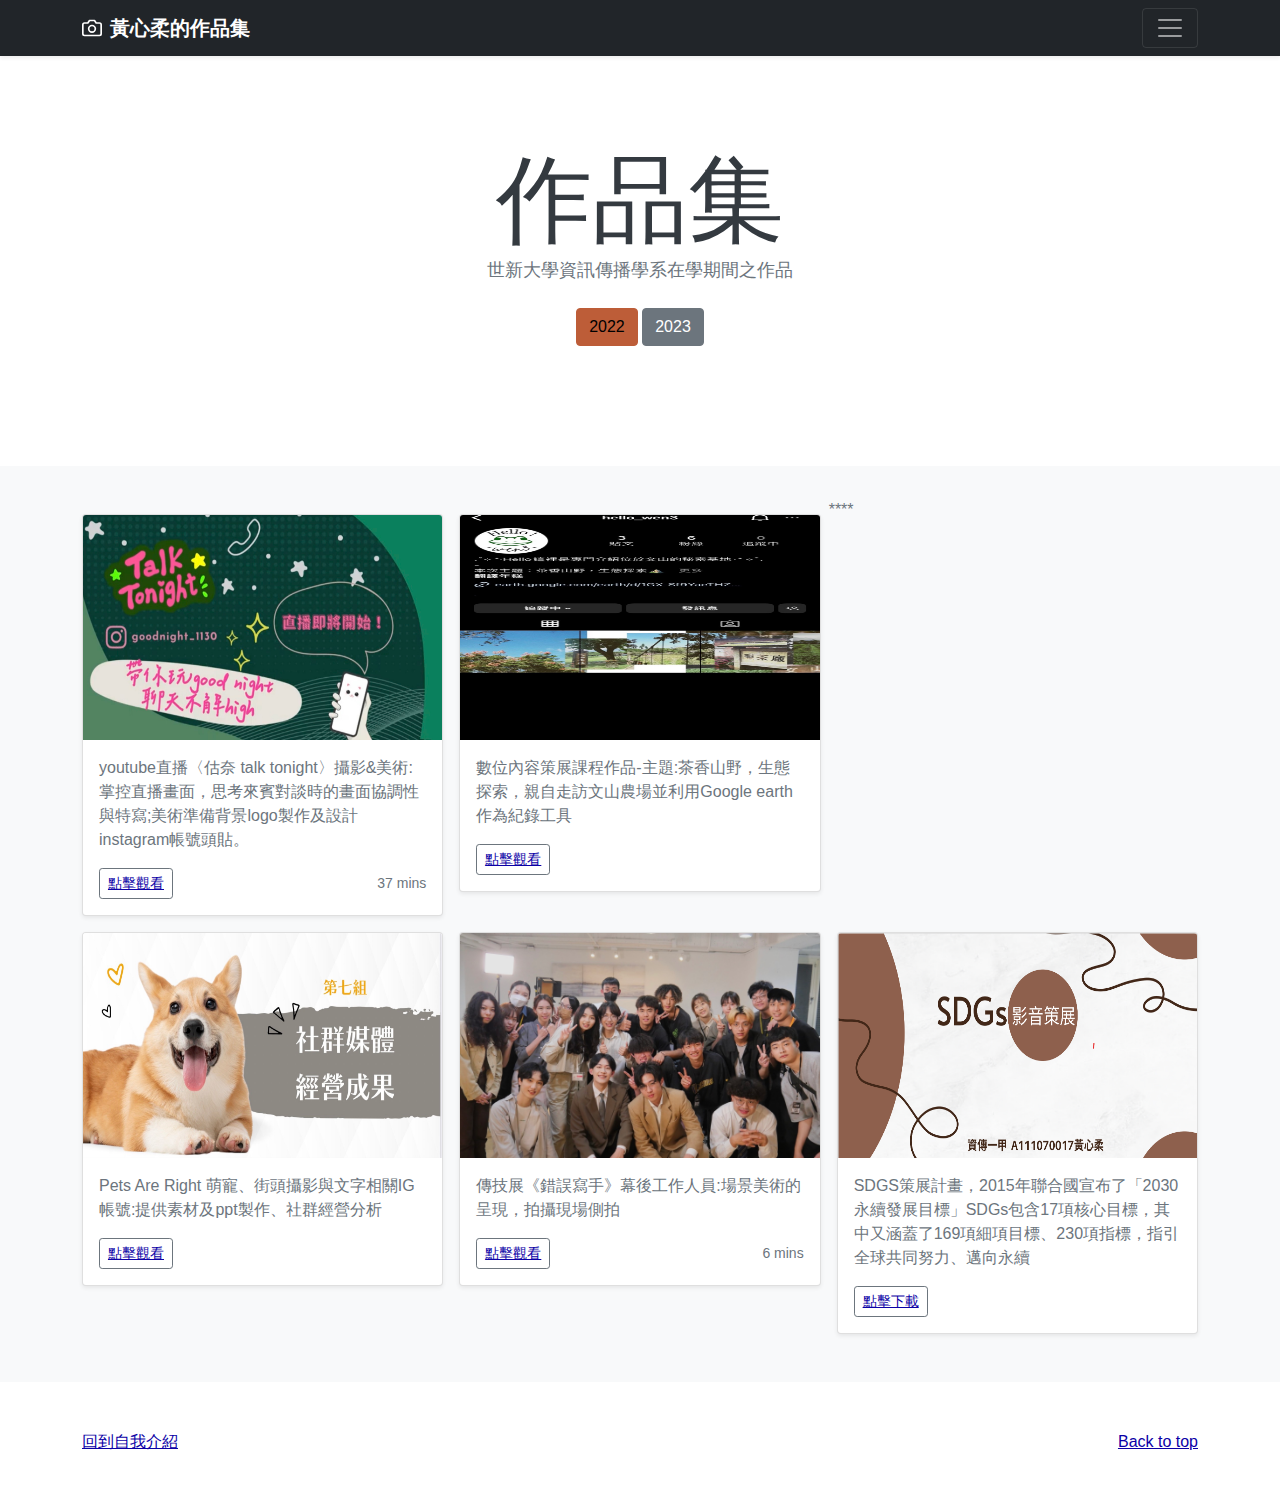
<file: album.html>
<!doctype html>
<html lang="en">
  <head>
    <meta charset="utf-8">
    <meta name="viewport" content="width=device-width, initial-scale=1">
    <meta name="description" content="">
    <meta name="author" content="Mark Otto, Jacob Thornton, and Bootstrap contributors">
    <meta name="generator" content="Hugo 0.88.1">
    <title>作品集</title>

    <link rel="canonical" href="https://bootstrap5.hexschool.com/docs/5.1/examples/album/">

    
    <!-- Core theme CSS (includes Bootstrap)-->
    <link href="css/styles.css" rel="stylesheet" />
    <link href="css/my_style.css" rel="stylesheet"> 
    
    <!-- Favicons -->
<link rel="apple-touch-icon" href="/docs/5.1/assets/img/favicons/apple-touch-icon.png" sizes="180x180">
<link rel="icon" href="/docs/5.1/assets/img/favicons/favicon-32x32.png" sizes="32x32" type="image/png">
<link rel="icon" href="/docs/5.1/assets/img/favicons/favicon-16x16.png" sizes="16x16" type="image/png">
<link rel="manifest" href="/docs/5.1/assets/img/favicons/manifest.json">
<link rel="mask-icon" href="/docs/5.1/assets/img/favicons/safari-pinned-tab.svg" color="#7952b3">
<link rel="icon" href="/docs/5.1/assets/img/favicons/favicon.ico">
<meta name="theme-color" content="#7952b3">


    <style>
      .bd-placeholder-img {
        font-size: 1.125rem;
        text-anchor: middle;
        -webkit-user-select: none;
        -moz-user-select: none;
        user-select: none;
      }

      @media (min-width: 768px) {
        .bd-placeholder-img-lg {
          font-size: 3.5rem;
        }
      }
      @media (min-width: 992px) {
        body {
          padding-top: 0;
          padding-left: 0rem;
        }
      }

    </style>

    
  </head>
  <body>
    
<header>
  <div class="collapse bg-dark" id="navbarHeader">
    <div class="container">
      <div class="row">
        <div class="col-sm-8 col-md-7 py-4">
          <h4 class="text-white">關於我</h4>
          <p class="text-muted">這是黃心柔在2022-2023年所製作的作品集</p>
        </div>
        <div class="col-sm-4 offset-md-1 py-4">
          <h4 class="text-white">聯絡我</h4>
          <ul class="list-unstyled">
            <li><a href="https://www.facebook.com/" class="text-white">Facebook</a></li>
            <li><a href="https://mail.google.com/mail/u/1/#inbox" class="text-white">email</a></li>
          </ul>
        </div>
      </div>
    </div>
  </div>
  <div class="navbar navbar-dark bg-dark shadow-sm">
    <div class="container">
      <a href="#" class="navbar-brand d-flex align-items-center">
        <svg xmlns="http://www.w3.org/2000/svg" width="20" height="20" fill="none" stroke="currentColor" stroke-linecap="round" stroke-linejoin="round" stroke-width="2" aria-hidden="true" class="me-2" viewBox="0 0 24 24"><path d="M23 19a2 2 0 0 1-2 2H3a2 2 0 0 1-2-2V8a2 2 0 0 1 2-2h4l2-3h6l2 3h4a2 2 0 0 1 2 2z"/><circle cx="12" cy="13" r="4"/></svg>
        <strong>黃心柔的作品集</strong>
      </a>
      <button class="navbar-toggler" type="button" data-bs-toggle="collapse" data-bs-target="#navbarHeader" aria-controls="navbarHeader" aria-expanded="false" aria-label="Toggle navigation">
        <span class="navbar-toggler-icon"></span>
      </button>
    </div>
  </div>
</header>

<main>

  <section class="py-5 text-center container">
    <div class="row py-lg-5">
      <div class="col-lg-6 col-md-8 mx-auto">
        <h1 class="fw-light">作品集</h1>
        <p class="lead text-muted">世新大學資訊傳播學系在學期間之作品</p>
        <p>
          <a href="#" class="btn btn-primary my-2">2022</a>
          <a href="#" class="btn btn-secondary my-2">2023</a>
        </p>
      </div>
    </div>
  </section>

  <div class="album py-5 bg-light">
    <div class="container">

      <div class="row row-cols-1 row-cols-sm-2 row-cols-md-3 g-3">
        <div class="col">
          <div class="card shadow-sm">
            <img src="assets/img/S__53682194 直播圖.jpg" class="bd-placeholder-img card-img-top" width="100%" height="225" alt="圖片描述" />

            <div class="card-body">
              <p class="card-text">youtube直播〈估奈 talk tonight〉攝影&美術:掌控直播畫面，思考來賓對談時的畫面協調性與特寫;美術準備背景logo製作及設計instagram帳號頭貼。</p>
              <div class="d-flex justify-content-between align-items-center">
                <div class="btn-group">
                  <button type="button" class="btn btn-sm btn-outline-secondary"><a href="https://www.youtube.com/watch?v=DKSjMPF7qME&list=LL&index=2&t=53s">點擊觀看</a></button>
                </div>
                <small class="text-muted">37 mins</small>
              </div>
            </div>
          </div>
        </div>
        <div class="col">
          <div class="card shadow-sm">
            <img src="assets/img/文山.jpg" class="bd-placeholder-img card-img-top" width="100%" height="225" alt="圖片描述" />

            <div class="card-body">
              <p class="card-text">數位內容策展課程作品-主題:茶香山野，生態探索，親自走訪文山農場並利用Google earth作為紀錄工具</p>
              <div class="d-flex justify-content-between align-items-center">
                <div class="btn-group">
                  <button type="button" class="btn btn-sm btn-outline-secondary"><a href="https://www.instagram.com/hello_wen3/">點擊觀看</a></button>
                </div>
              </div>
            </div>
          </div>
        </div>
        ****
        <div class="col">
          <div class="card shadow-sm">
            <img src="assets/img/寵物.jpg" class="bd-placeholder-img card-img-top" width="100%" height="225" alt="圖片描述" />

            <div class="card-body">
              <p class="card-text">Pets Are Right 萌寵、街頭攝影與文字相關IG帳號:提供素材及ppt製作、社群經營分析</p>
              <div class="d-flex justify-content-between align-items-center">
                <div class="btn-group">
                  <button type="button" class="btn btn-sm btn-outline-secondary"><a href="https://www.instagram.com/healing__pets.r.write/">點擊觀看</a></button>
                </div>
              </div>
            </div>
          </div>
        </div>

        <div class="col">
          <div class="card shadow-sm">
            <img src="assets/img/傳.jpg" class="bd-placeholder-img card-img-top" width="100%" height="225" alt="圖片描述" />

            <div class="card-body">
              <p class="card-text">傳技展《錯誤寫手》幕後工作人員:場景美術的呈現，拍攝現場側拍</p>
              <div class="d-flex justify-content-between align-items-center">
                <div class="btn-group">
                  <button type="button" class="btn btn-sm btn-outline-secondary"><a href="https://www.youtube.com/watch?v=_E63GVTv7M0&list=LL&index=1&t=388s">點擊觀看</a></button>
                </div>
                <small class="text-muted">6 mins</small>
              </div>
            </div>
          </div>
        </div>

        <div class="col">
          <div class="card shadow-sm">
            <img src="assets/img/sdgs.png" class="bd-placeholder-img card-img-top" width="100%" height="225" alt="圖片描述" />

            <div class="card-body">
              <p class="card-text">SDGS策展計畫，2015年聯合國宣布了「2030永續發展目標」SDGs包含17項核心目標，其中又涵蓋了169項細項目標、230項指標，指引全球共同努力、邁向永續</p>
              <div class="d-flex justify-content-between align-items-center">
                <div class="btn-group">
                  <button type="button" class="btn btn-sm btn-outline-secondary"><a href="file:///C:/Users/USER/Downloads/SDGs-%E9%BB%83%E5%BF%83%E6%9F%94.pdf">點擊下載</a></button>
                </div>
                <small class="text-muted"></small>
              </div>
            </div>
          </div>
        </div>
        
          

</main>

<footer class="text-muted py-5">
  <div class="container">
    <p class="float-end mb-1">
      <a href="#">Back to top</a>
    </p>
    <a href="https://hsinjou-huang.github.io/">回到自我介紹</a> 
  </div>
</footer>


   <!-- Bootstrap core JS-->
   <script src="https://cdn.jsdelivr.net/npm/bootstrap@5.1.3/dist/js/bootstrap.bundle.min.js"></script>
   <!-- Core theme JS-->
   <script src="js/scripts.js"></script>
  
</html>
</file>
<file: css/my_style.css>
body {
    font-family: 'Noto Sans TC', sans-serif;
}

h6, .h6, h5, .h5, h4, .h4, h3, .h3, h2, .h2, h1, .h1 {
    font-family: 'Noto Sans TC', sans-serif;
    text-transform: none;
}

.subheading {
    font-family: 'Noto Sans TC', sans-serif;
    text-transform: none;
}  
.expedu_icon {
    color: #495057;
    text-decoration: none;
}
.expedu_icon:hover {
    color: var(--bs-primary);
}

:root {
    --bs-primary: #0b00a6;
    --bs-primary-rgb: 11, 0, 166;
    --bs-secondary: #c07300;
    --bs-secondary-rgb: 238, 143, 0;
}

.expedu_icon:hover {
    color: var(--bs-primary);
}

a {
    color: var(--bs-primary);
}

.social-icons .social-icon:hover{
    background-color: var(--bs-primary);
}
</file>
